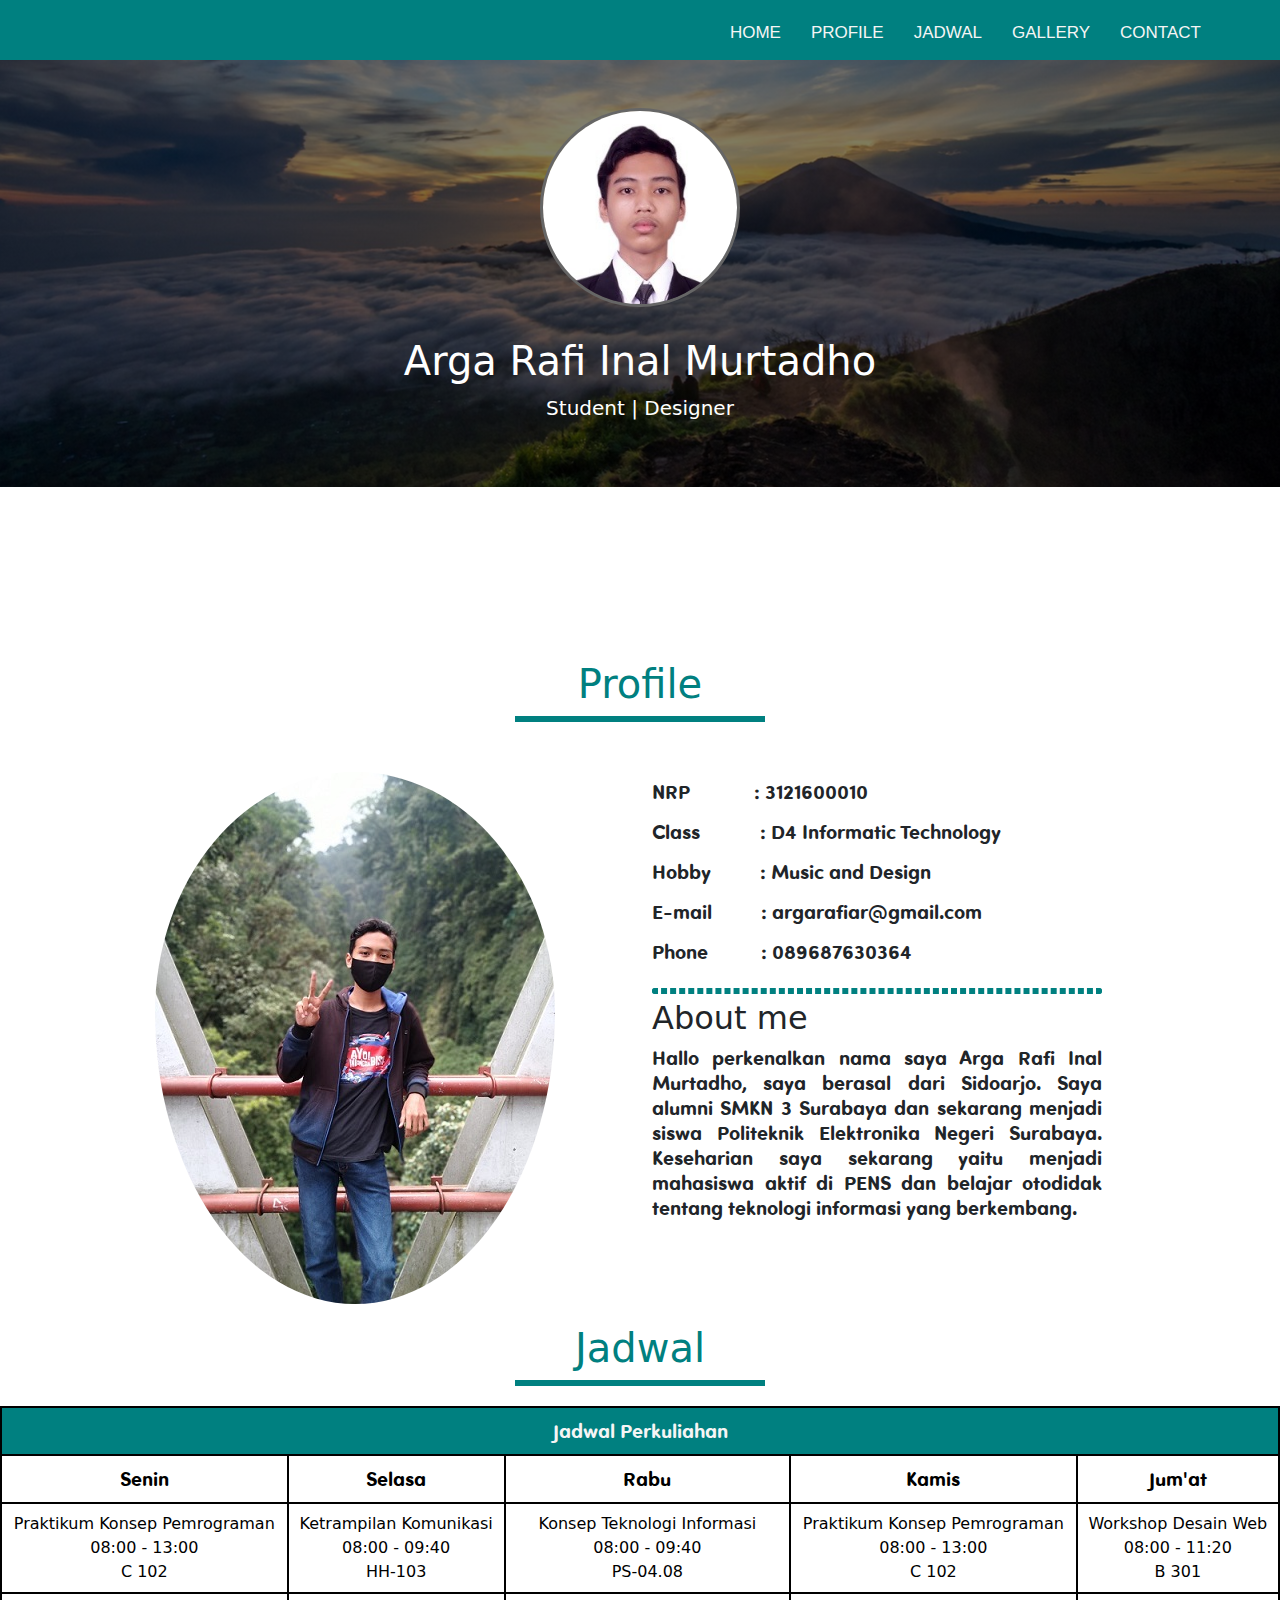
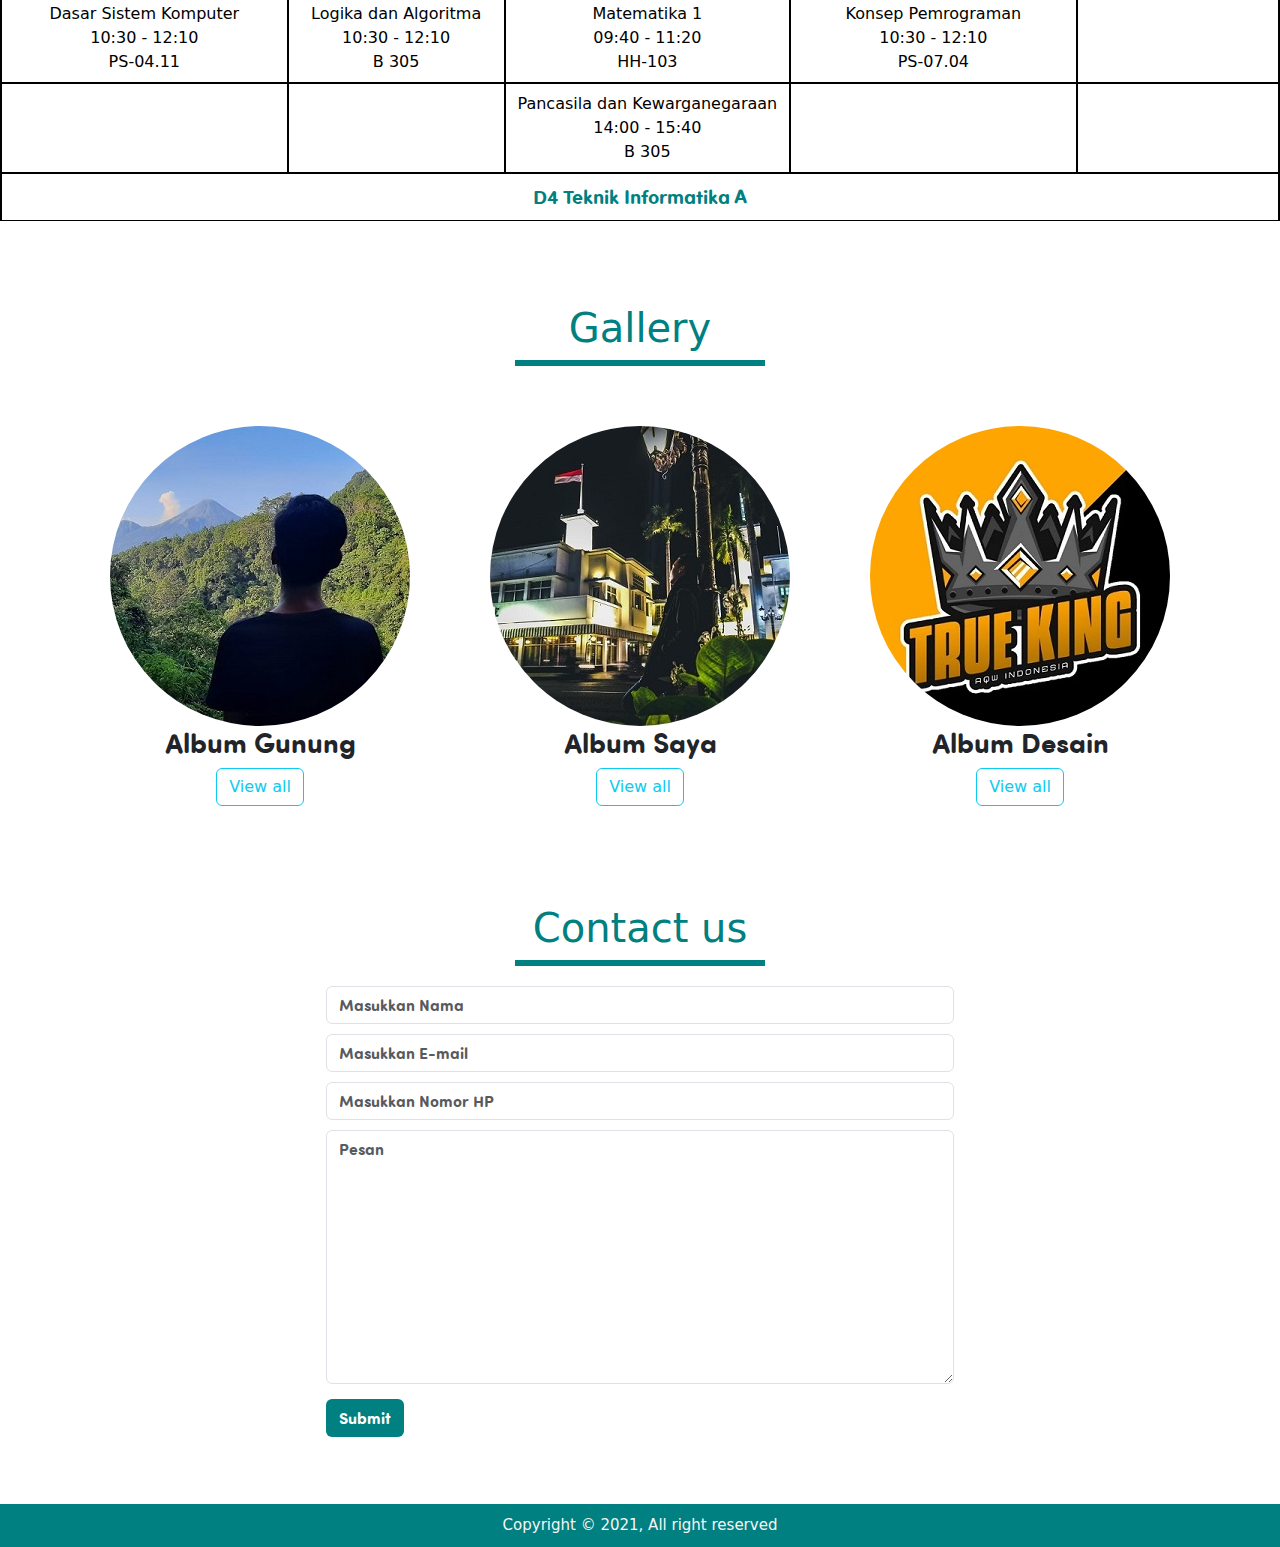
<file: index.html>
<!DOCTYPE html>
<html lang="en">
<head>
    <!-- Bootstrap CSS -->
    <link href="https://cdn.jsdelivr.net/npm/bootstrap@5.1.2/dist/css/bootstrap.min.css" rel="stylesheet"
    <meta charset="utf-8">
    <meta http-equiv="X-UA-Compatible" content="IE=edge">
    <meta name="viewport" content="width=device-width, initial-scale=1">
    <link rel="stylesheet" type="text/css" href="style.css">
    <title>Biodata | Arga Rafi Inal Murtadho</title>
</head>

<body>
    <nav>
        <ul>
            <li><a href="#home">HOME</a></li>
            <li><a href="#profile">PROFILE</a></li>
            <li><a href="#jadwal">JADWAL</a></li>
            <li><a href="#portofolio">GALLERY</a></li>
            <li><a href="#contact">CONTACT</a></li>
        </ul>
    </nav>

<!--=======================================HALAMAN HOME========================================-->
    <section class="jumbotron text-center">
        <div class="bg" id="home">
            <div class="p-5 text-white">
                <img src="assets/aku3.jpg" style="border-radius: 50%; width: 200px; border: #666 solid;">
                <h1 style="padding-top: 30px;">Arga Rafi Inal Murtadho</h1>
                <p style="font-size: 20px;">Student | Designer</p>
            </div>
        </div>
    </section>

    

    <!--=======================================HALAMAN PROFILE========================================-->
        <section class="container" id="profile">
            <div class="row">
                <div class="col-xs-12">
                    <h1 class="text-center" style="color: teal;">Profile</h1>
                    <center>
                        <div style="width: 250px; border: teal solid;"></div>
                    </center>
                </div>
            </div>

            <div class="row">
                <!--<div class="col-md-1"></div>-->

                <div class="col-md-6">
                    <center>
                        <img src="assets/aku.jpeg" style="border-radius: 50%; padding-top: 50px;">
                    </center>
                </div>

                <!--<div class="col-md-1"></div>-->

                <div class="col-md-6">
                    <p class="text-left about-a">
                        NRP <span style="padding-left: 60px;">: 3121600010<br></span>
                        Class <span style="padding-left: 55px;">: D4 Informatic Technology <br></span>
                        Hobby <span style="padding-left: 44px;">: Music and Design <br></span>
                        E-mail <span style="padding-left: 44px;">: argarafiar@gmail.com <br></span>
                        Phone <span style="padding-left: 48px;">: 089687630364 <br></span>
                    </p>
                    <div style="width: 450px; border: teal dashed; border-radius: 10px;"></div>
                    <h2 style="padding-top: 5px;">About me</h2>
                    <p class="about-b">
                        Hallo perkenalkan nama saya Arga Rafi Inal Murtadho,
                        saya berasal dari Sidoarjo. Saya alumni SMKN 3 Surabaya dan
                        sekarang menjadi siswa Politeknik Elektronika Negeri Surabaya. Keseharian saya sekarang
                        yaitu menjadi mahasiswa aktif di PENS dan belajar otodidak
                        tentang teknologi informasi yang berkembang.
                    </p>
                </div>
            </div>
        </section>

        
    <!--=======================================HALAMAN JADWAL========================================-->
    <section>
        <h1 id="jadwal" style="text-align: center; color: teal; padding-top: 20px;">Jadwal</h1>
        <center>
            <div style="width: 250px; border: teal solid;"></div>
        </center>
        <div style="padding: 10px;"></div>
        <center>
            <table class="table">
                <thead>
                    <tr>
                        <th colspan="5" style="font-size: 20px; background-color: teal; color: whitesmoke; font-family: 'sofiapro';">Jadwal Perkuliahan</th>
                    </tr>
                    <tr style="font-family: 'sofiapro';">
                        <th>Senin</th>
                        <th>Selasa</th>
                        <th>Rabu</th>
                        <th>Kamis</th>
                        <th>Jum'at</th>
                    </tr>
                </thead>
                <tbody>
                    <tr>
                        <td>
                            Praktikum Konsep Pemrograman <br>
                            08:00 - 13:00 <br>
                            C 102
                        </td>
                        <td>
                            Ketrampilan Komunikasi <br>
                            08:00 - 09:40<br>
                            HH-103
                        </td>
                        <td>
                            Konsep Teknologi Informasi <br>
                            08:00 - 09:40<br>
                            PS-04.08
                        </td>
                        <td>
                            Praktikum Konsep Pemrograman <br>
                            08:00 - 13:00<br>
                            C 102
                        </td>
                        <td>
                            Workshop Desain Web <br>
                            08:00 - 11:20<br>
                            B 301
                        </td>
                    </tr>
                    <tr>
                        <td>
                            Dasar Sistem Komputer <br>
                            10:30 - 12:10<br>
                            PS-04.11
                        </td>
                        <td>
                            Logika dan Algoritma <br>
                            10:30 - 12:10 <br>
                            B 305
                        </td>
                        <td>
                            Matematika 1 <br>
                            09:40 - 11:20 <br>
                            HH-103
                        </td>
                        <td>
                            Konsep Pemrograman <br>
                            10:30 - 12:10 <br>
                            PS-07.04
                        </td>
                        <td></td>
                    </tr>
                    <tr>
                        <td></td>
                        <td></td>
                        <td>
                            Pancasila dan Kewarganegaraan <br>
                            14:00 - 15:40 <br>
                            B 305
                        </td>
                        <td></td>
                        <td></td>
                    </tr>
                    <tr>
                        <td colspan="5" style="font-family: 'sofiapro'; color: teal; font-size: 20px;">D4 Teknik Informatika A</td>
                    </tr>
                </tbody>
            </table>
        </center>
    </section>
        
        
    <!--=======================================HALAMAN GALLERY========================================-->
        <section class="Portofolio " id="portofolio">
            <div class="container start-50 text-center">
                <div class="row">
                    <div class="col-xs-12">
                        <h1 style="color: teal;">Gallery</h1>
                        <center>
                            <div style="width: 250px; border: teal solid;"></div>
                        </center>
                    </div>
                </div>
                
                <div class="row">
                    <div class="col-md-4">
                        <div style="padding: 30px;"></div>  
                        <img src="assets/file-gunung/WhatsApp Image 2021-09-17 at 17.09.32.jpeg" title="Klik untuk melihat album foto gunung" style="border-radius: 50%;">
                        <h3 style="text-align: center; font-family: 'sofiapro';">Album Gunung</h3>
                        <a class="btn btn-outline-info" href="assets/layer/foto-gunung.html" role="button">View all</a>
                    </div>

                    <div class="col-md-4">
                        <div style="padding: 30px;"></div>
                        <img src="assets/file-dolen/WhatsApp Image 2021-09-17 at 17.14.51 (2).jpeg" title="Klik untuk melihat album foto saya" style="border-radius: 50%;">
                        <h3 style="text-align: center; font-family: 'sofiapro';">Album Saya</h3>
                        <a class="btn btn-outline-info" href="assets/layer/foto-saya.html" role="button">View all</a>
                    </div>

                    <div class="col-md-4">
                        <div style="padding: 30px;"></div>
                        <img src="assets/file-desain/desain-1.jpeg" title="Klik untuk melihat album hasil desain" style="border-radius: 50%;">
                        <h3 style="text-align: center; font-family: 'sofiapro';">Album Desain</h3>
                        <a class="btn btn-outline-info" href="assets/layer/hasil-desain.html" role="button">View all</a>
                    </div>
                </div>
            </div>
        </section>

        
        <!--=======================================HALAMAN CONTACT========================================-->
        <section id="contact">
            <h1 id="contact" style="text-align: center; color: teal;">Contact us</h1>
            <center>
                <div style="width: 250px; border: teal solid;"></div>
            </center>
            <div style="padding: 10px;"></div>
            <div class="row">
                <div class="col-md-3"></div>
                <div class="col-md-6">
                    <form style="font-family: 'sofiapro'; padding-bottom: 20px;">
                        <div class="form-group" style="padding-bottom: 10px;">
                            <input type="text" id="nama" class="form-control" placeholder="Masukkan Nama">
                        </div>
                        <div class="form-group" style="padding-bottom: 10px;">
                            <input type="email" id="email" class="form-control" placeholder="Masukkan E-mail">
                        </div>
                        <div class="form-group" style="padding-bottom: 10px;">
                            <input type="tel" id="number" class="form-control" placeholder="Masukkan Nomor HP">
                        </div>
                        <div class="form-group">
                            <textarea class="form-control" rows="10" placeholder="Pesan"></textarea>
                        </div>
                        <button type="submit" class="btn" style="background-color: teal; color: white;">Submit</button>
                    </form>
                </div>
                </div>
            </div>
        </section>

    <footer>
        <p class="footer" style="text-align: center;">Copyright &COPY; 2021, All right reserved</p>
    </footer>
</body>
</html>
</file>
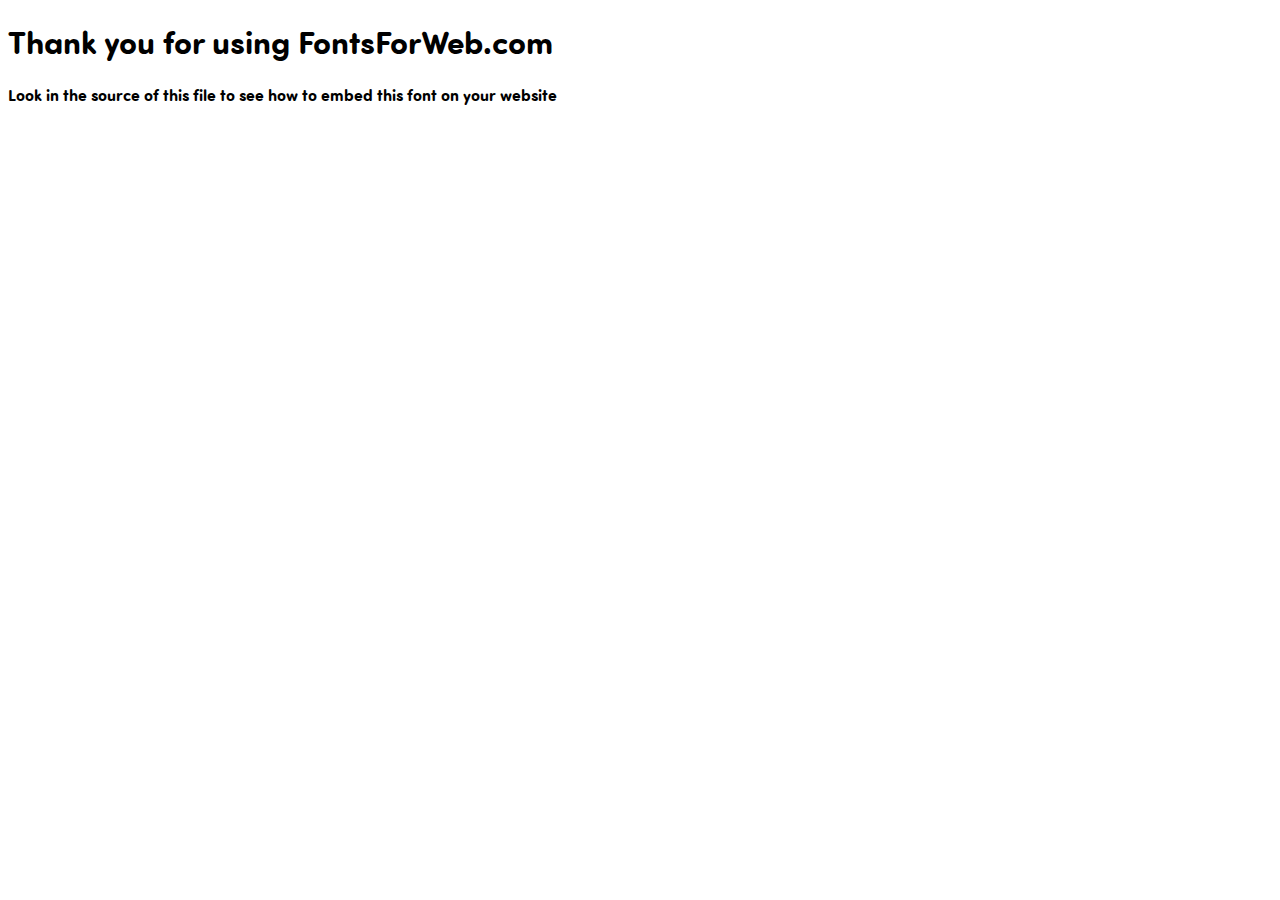
<file: font/SOFIAPROSOFTBOLD/index.html>
<!DOCTYPE html>
<html class="no-js">
    <head>
        <meta charset="utf-8">
        <meta http-equiv="X-UA-Compatible" content="IE=edge">
        <title> web font from FontsForWeb.com</title>
        <meta name="description" content="">
        <meta name="viewport" content="width=device-width, initial-scale=1">
        <link rel="stylesheet" href="font.css">
        <style type="text/css">
		/* when @font-face is defined(it is in font.css) you can add the font to any rule by using font-family */
		h1 {
			font-family: 'SOFIAPROSOFTBOLD';
		}
		</style>
    </head>
    <body>
    	<h1>Thank you for using FontsForWeb.com</h1>
        <p class="fontsforweb_fontid_79925">Look in the source of this file to see how to embed this font on your website</p>
    </body>
</html>
</file>
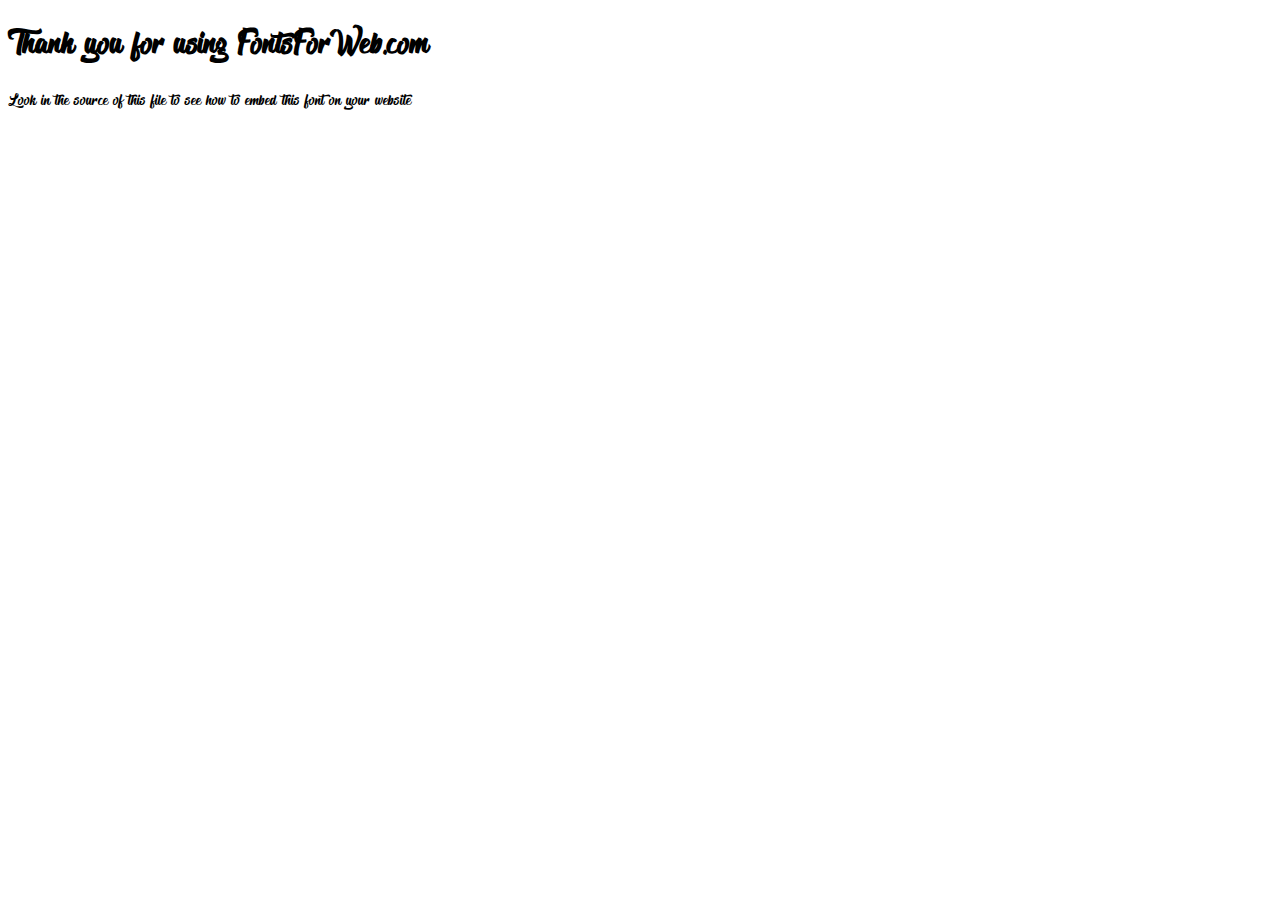
<file: font/TheBlacklist/index.html>
<!DOCTYPE html>
<html class="no-js">
    <head>
        <meta charset="utf-8">
        <meta http-equiv="X-UA-Compatible" content="IE=edge">
        <title> web font from FontsForWeb.com</title>
        <meta name="description" content="">
        <meta name="viewport" content="width=device-width, initial-scale=1">
        <link rel="stylesheet" href="font.css">
        <style type="text/css">
		/* when @font-face is defined(it is in font.css) you can add the font to any rule by using font-family */
		h1 {
			font-family: 'TheBlacklist';
		}
		</style>
    </head>
    <body>
    	<h1>Thank you for using FontsForWeb.com</h1>
        <p class="fontsforweb_fontid_79299">Look in the source of this file to see how to embed this font on your website</p>
    </body>
</html>
</file>
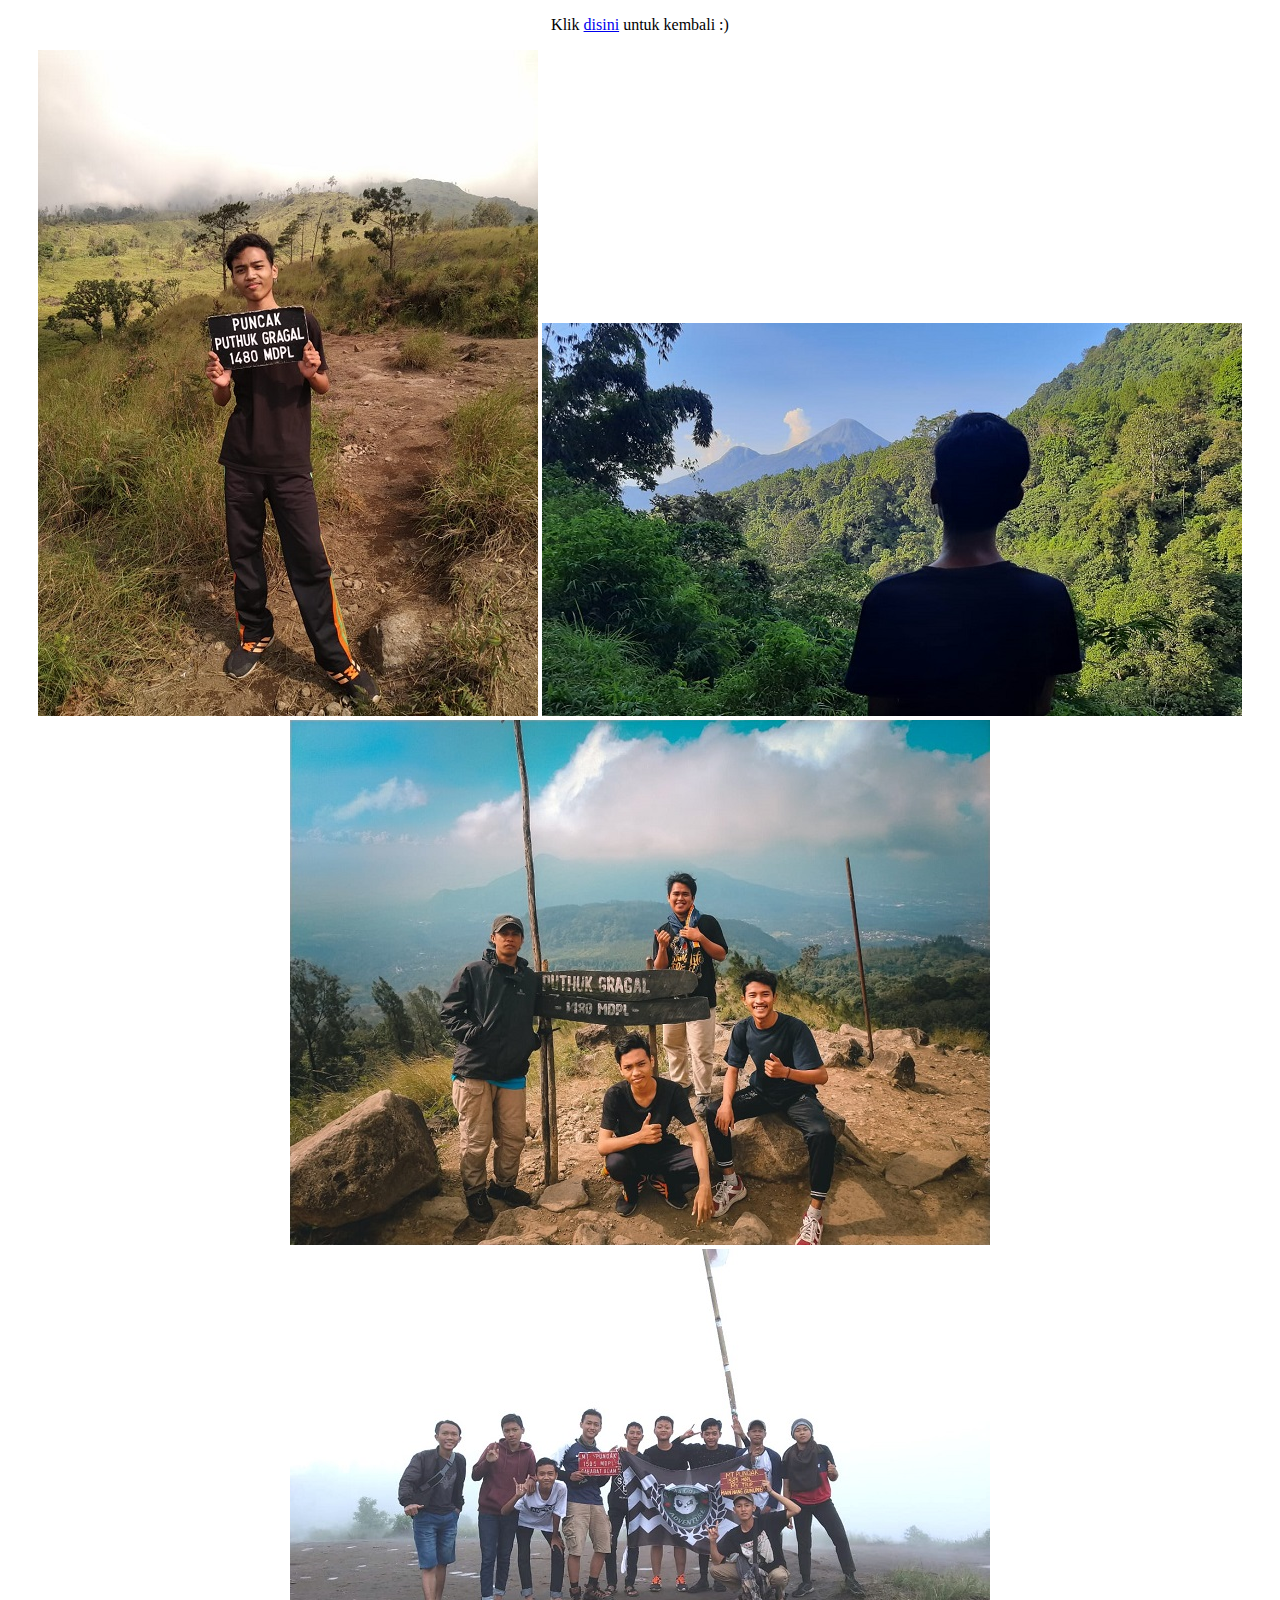
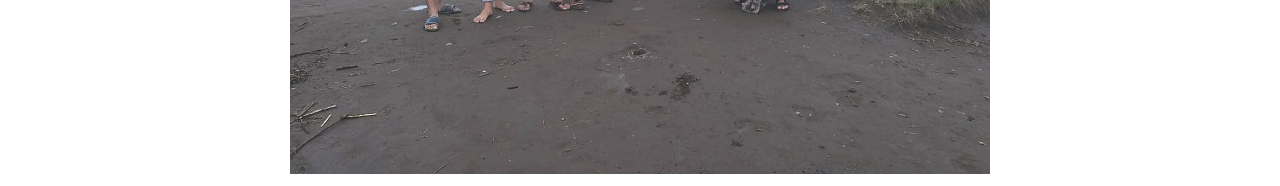
<file: assets/layer/foto-gunung.html>
<!DOCTYPE html>
<html lang="en">
<head>
    <meta charset="UTF-8">
    <meta http-equiv="X-UA-Compatible" content="IE=edge">
    <meta name="viewport" content="width=device-width, initial-scale=1.0">
    <title>Album foto gunung</title>
</head>
<body>
    <center>
        <p>Klik <a href="../../index.html#gallery">disini</a> untuk kembali :)</p>
        <img src="../file-gunung/WhatsApp Image 2021-09-17 at 17.08.17.jpeg" title="Puthuk gragal">
        <img src="../file-gunung/gunung-aku.jpeg" title="Puthuk gragal">
        <img src="../file-gunung/WhatsApp Image 2021-09-17 at 17.10.12.jpeg" title="Puthuk gragal">
        <img src="../file-gunung/WhatsApp Image 2021-09-17 at 17.11.26.jpeg" title="Gunung pundak">
    </center>
    
</body>
</html>
</file>
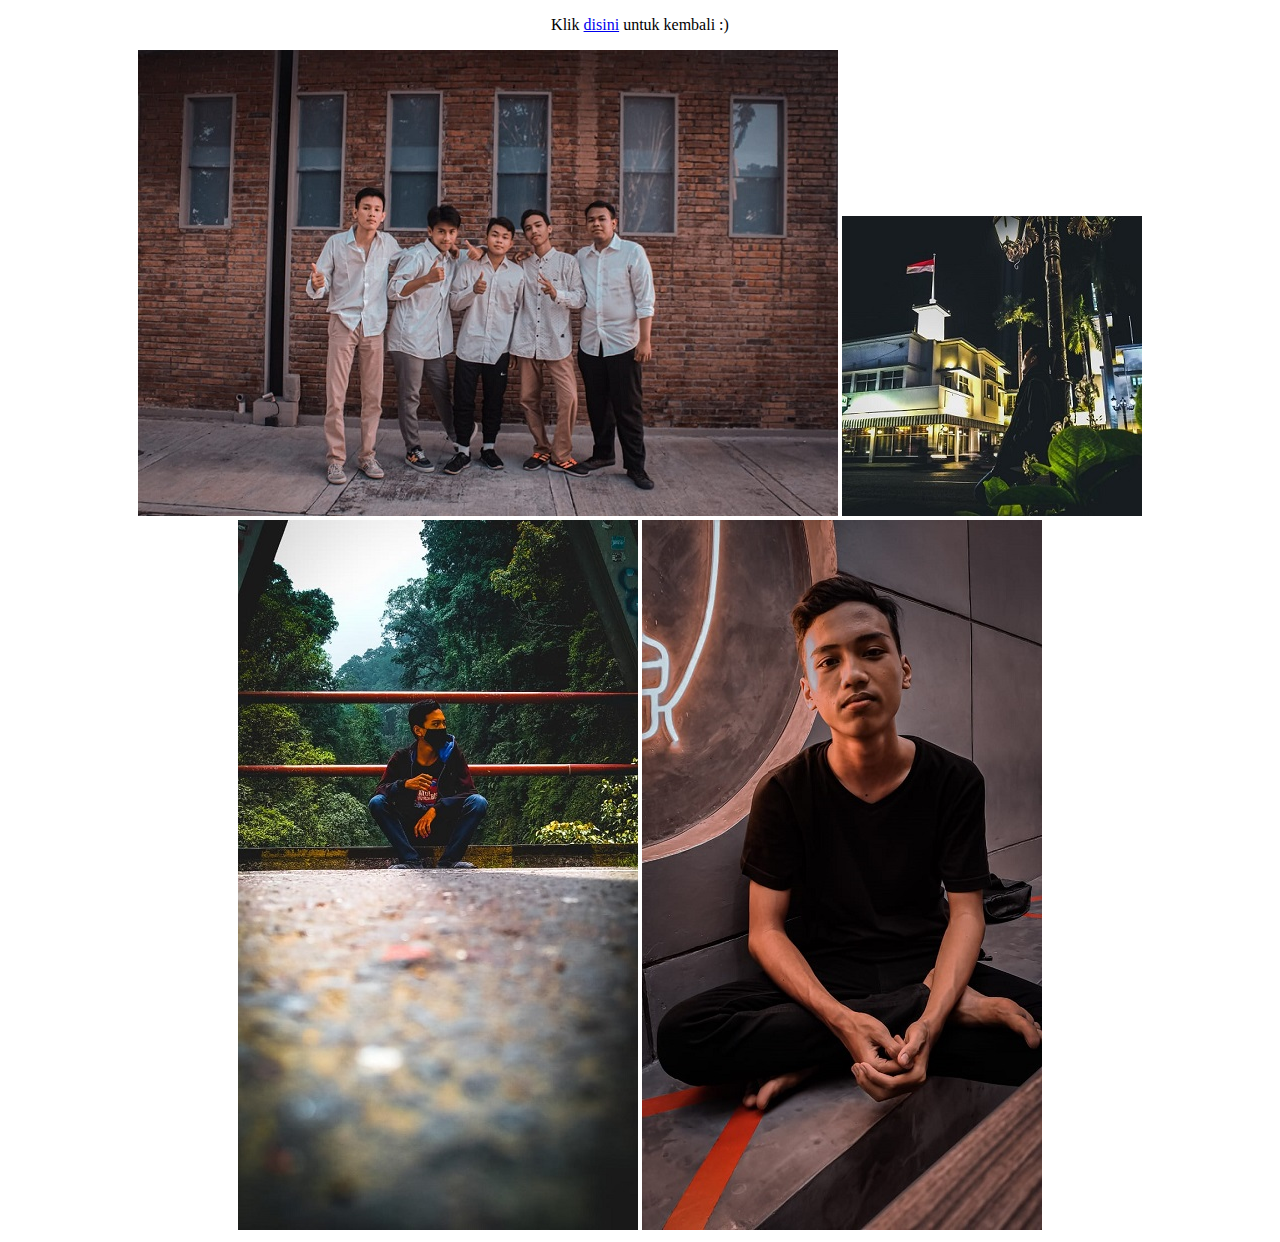
<file: assets/layer/foto-saya.html>
<!DOCTYPE html>
<html lang="en">
<head>
    <meta charset="UTF-8">
    <meta http-equiv="X-UA-Compatible" content="IE=edge">
    <meta name="viewport" content="width=device-width, initial-scale=1.0">
    <title>Album foto saya</title>
</head>
<body>
    <center>
        <p>Klik <a href="../../index.html#gallery">disini</a> untuk kembali :)</p>
        <img src="../file-dolen/WhatsApp Image 2021-09-17 at 17.14.50.jpeg" title="Foto perpisahan">
        <img src="../file-dolen/WhatsApp Image 2021-09-17 at 17.14.51 (2).jpeg" alt="">
        <img src="../file-dolen/WhatsApp Image 2021-09-17 at 17.14.51.jpeg" alt="">
        <img src="../file-dolen/WhatsApp Image 2021-09-17 at 17.14.51 (1).jpeg" title="">
    </center>
    
    
</body>
</html>
</file>
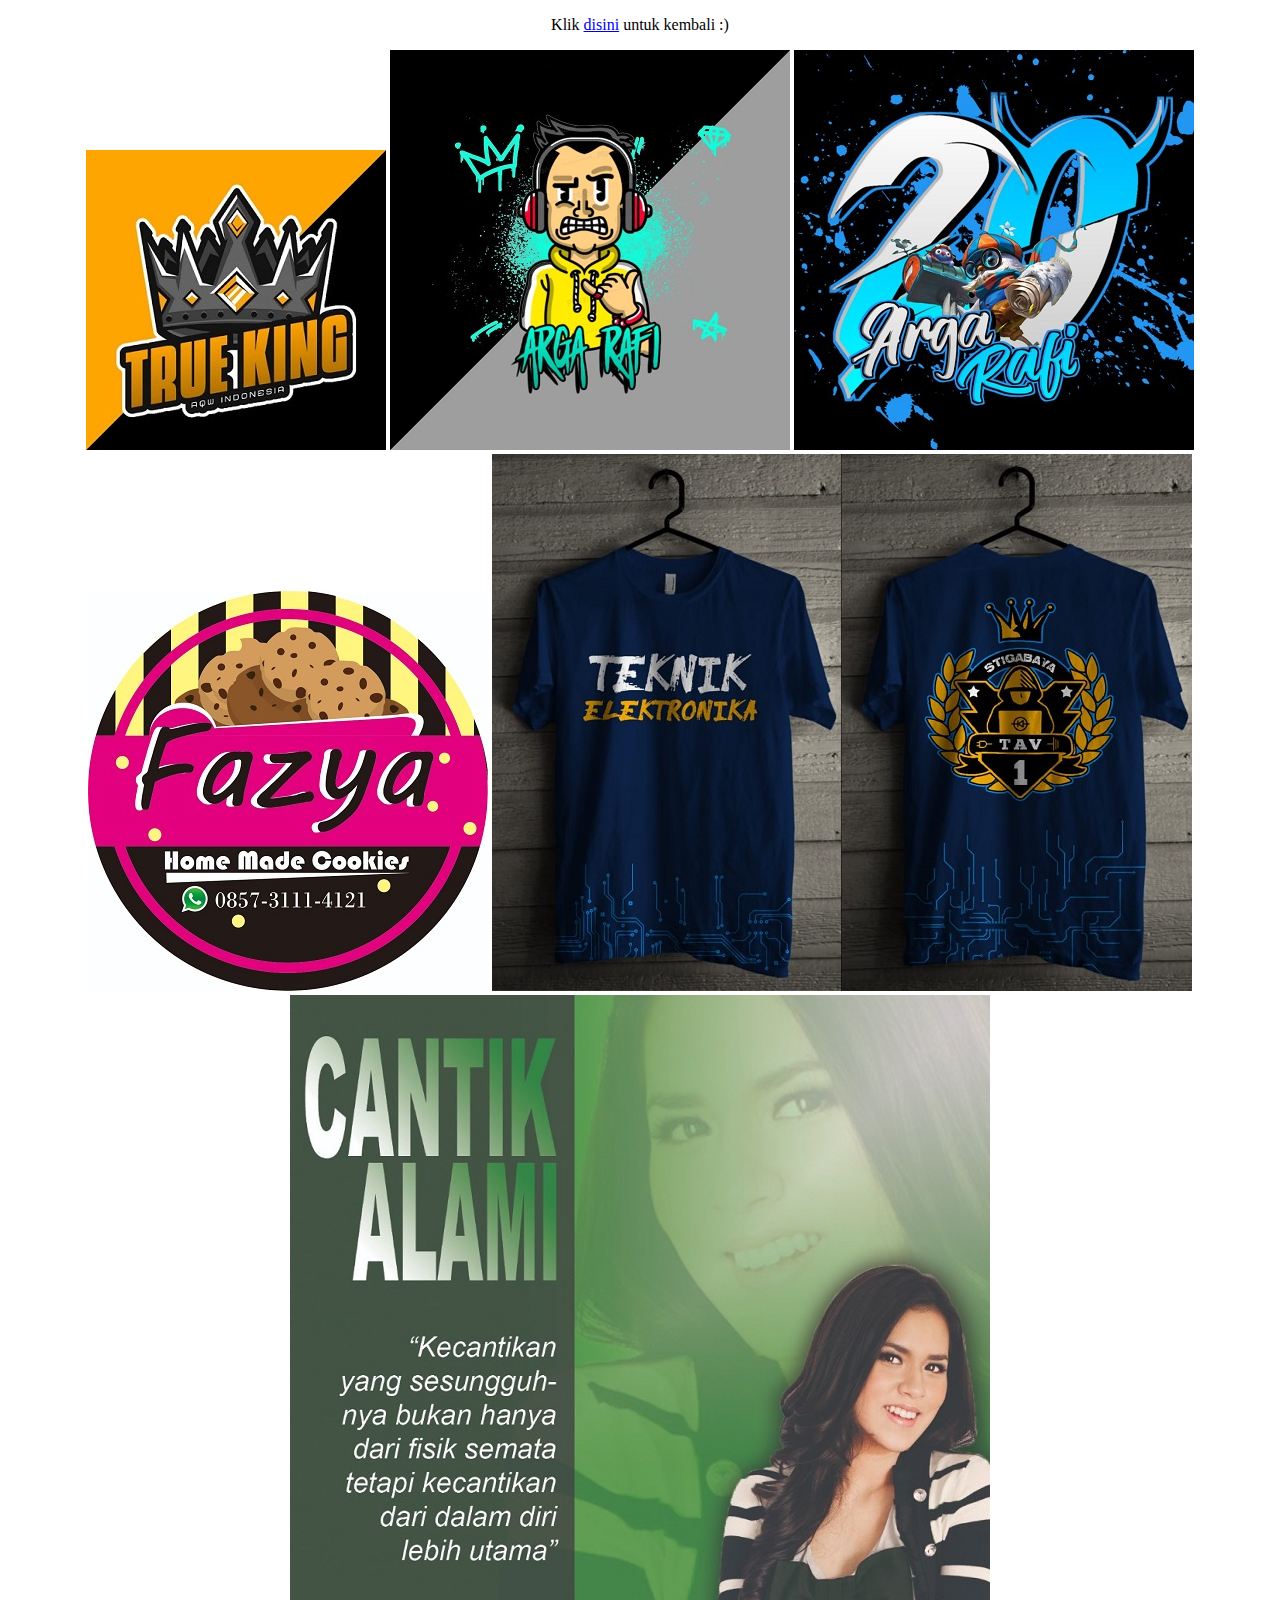
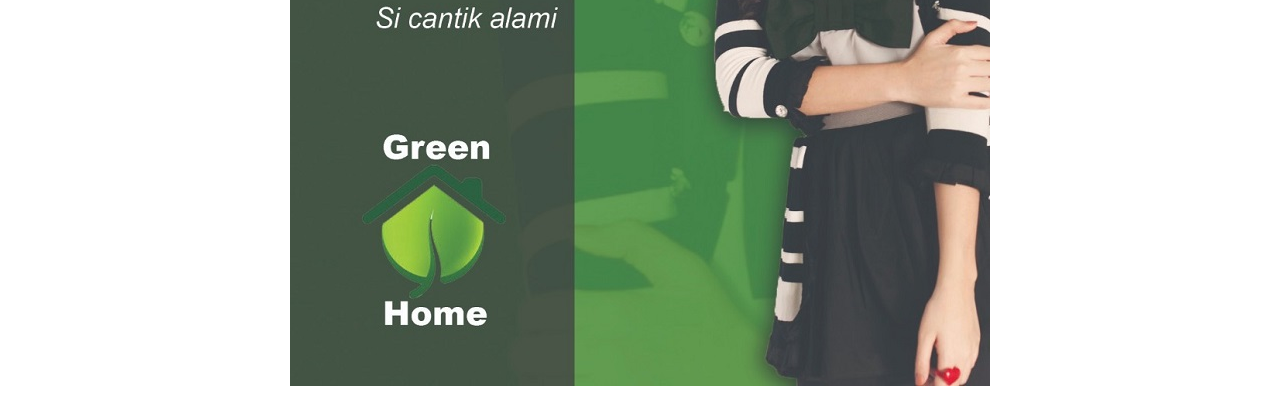
<file: assets/layer/hasil-desain.html>
<!DOCTYPE html>
<html lang="en">
<head>
    <meta charset="UTF-8">
    <meta http-equiv="X-UA-Compatible" content="IE=edge">
    <meta name="viewport" content="width=device-width, initial-scale=1.0">
    <title>Album hasil desain</title>
</head>
<body>
    <center>
        <p>Klik <a href="../../index.html#gallery">disini</a> untuk kembali :)</p>
        <img src="../file-desain/desain-1.jpeg" title="Logo guild AQW">
        <img src="../file-desain/desain-2.jpeg" title="Logo random">
        <img src="../file-desain/desain-3.jpeg" title="Logo ML">
        <img src="../file-desain/desain-4.jpeg" title="Desain stiker">
        <img src="../file-desain/desain-6.jpeg" title="Desain kaos">
        <img src="../file-desain/desain-5.jpeg" title="Desain poster">
    </center>
</body>
</html>
</file>
<file: style.css>
body, html {
    margin: 0px;
    padding: 0px;
}
section {
    min-height: 600px;
}
nav {
    position: relative;
    width: 100%;
    height: 60px;
    background-color: teal;
    box-shadow: -1px, -7px, 20px, 0px #888;
}
nav ul {
    position: relative;
    margin: 0;
    top: 20px;
    float: right;
    right: 5%;
}
nav ul li {
    float: left;
    display: block;
    margin: 0px 15px 0px 15px;
}
nav ul li a {
    text-decoration: none;
    color: whitesmoke;
    font-family: 'halvetica', sans-serif;
    font-size: 17px;
}
nav ul li a:hover {
    color: wheat;
}
.bg {
    background:linear-gradient(rgba(0,0,0,0.5), rgba(0,0,0,0.5)), url(assets/gunung2.jpg);
    background-position: center;
    background-repeat: no-repeat;
    background-size: auto;
    height: 100%;
}
@font-face {
    font-family: 'theBlacklist';
    src: url(/font/TheBlacklist/TheBlacklist.ttf);
}
@font-face {
    font-family: 'sofiapro';
    src: url(font/SOFIAPROSOFTBOLD/SOFIAPROSOFTBOLD.ttf);
}
@font-face {
    font-family: 'cookie';
    src: url(font/cookie/Cookie-Regular.ttf);
}

header {
    color: whitesmoke;
    font-family: 'theBlacklist';
    font-size: 50px;
    text-align: center;
    position: relative; top: 20px;
}
.about-a {
    font-size: 20px;
    font-family: 'sofiapro';
    line-height: 40px;
    padding-top: 50px;
}
.about-b {
    font-size: 20px;
    font-family: 'sofiapro';
    line-height: 25px;
    width: 450px;
    text-align: justify;
}
.table {
    text-align: center;
    border-collapse: collapse;
}
.table tr:nth-child(even) {
    background-color: rgb(219, 219, 219);
}
table th {
    border: 2px solid;
    border-color: black;
    color: teal;
    padding: 15px 20px;
    font-size: 20px;
}
table td {
    border: 2px solid;
    border-color: black;
    padding: 15px 20px;
}
.contact {
    width: 600px;
    margin: 0 auto;
}
.contact input[type=text], .contact input[type=email],
 .contact input[type=text], textarea {
    width: 100%;
    margin-bottom: 15px;
    padding: 15px;
    border-color: teal;
    font-size: 17px;
    font-family: 'sofiapro';
}
.contact a {
    padding: 10px 15px;
    background-color: teal;
    display: block;
    color: whitesmoke;
    width: 100%;
    text-align: center;
    font-family: 'sofiapro';
    margin-bottom: 50px;
}
.footer {
    color: whitesmoke;
    text-align: center;
    background-color: teal;
    font-size: 15px;
    padding: 10px;
    margin: 0px;
}
</file>
<file: font/SOFIAPROSOFTBOLD/font.css>
@font-face {
	font-family: 'SOFIAPROSOFTBOLD';
	src: url('./SOFIAPROSOFTBOLD.eot');
	src: local('SOFIAPROSOFTBOLD'), url('./SOFIAPROSOFTBOLD.woff') format('woff'), url('./SOFIAPROSOFTBOLD.ttf') format('truetype');
}
/* use this class to attach this font to any element i.e. <p class="fontsforweb_fontid_79925">Text with this font applied</p> */
.fontsforweb_fontid_79925 {
	font-family: 'SOFIAPROSOFTBOLD' !important;
}

/* Font downloaded from FontsForWeb.com */
</file>
<file: font/TheBlacklist/font.css>
@font-face {
	font-family: 'TheBlacklist';
	src: url('./TheBlacklist.eot');
	src: local('TheBlacklist'), url('./TheBlacklist.woff') format('woff'), url('./TheBlacklist.ttf') format('truetype');
}
/* use this class to attach this font to any element i.e. <p class="fontsforweb_fontid_79299">Text with this font applied</p> */
.fontsforweb_fontid_79299 {
	font-family: 'TheBlacklist' !important;
}

/* Font downloaded from FontsForWeb.com */
</file>
